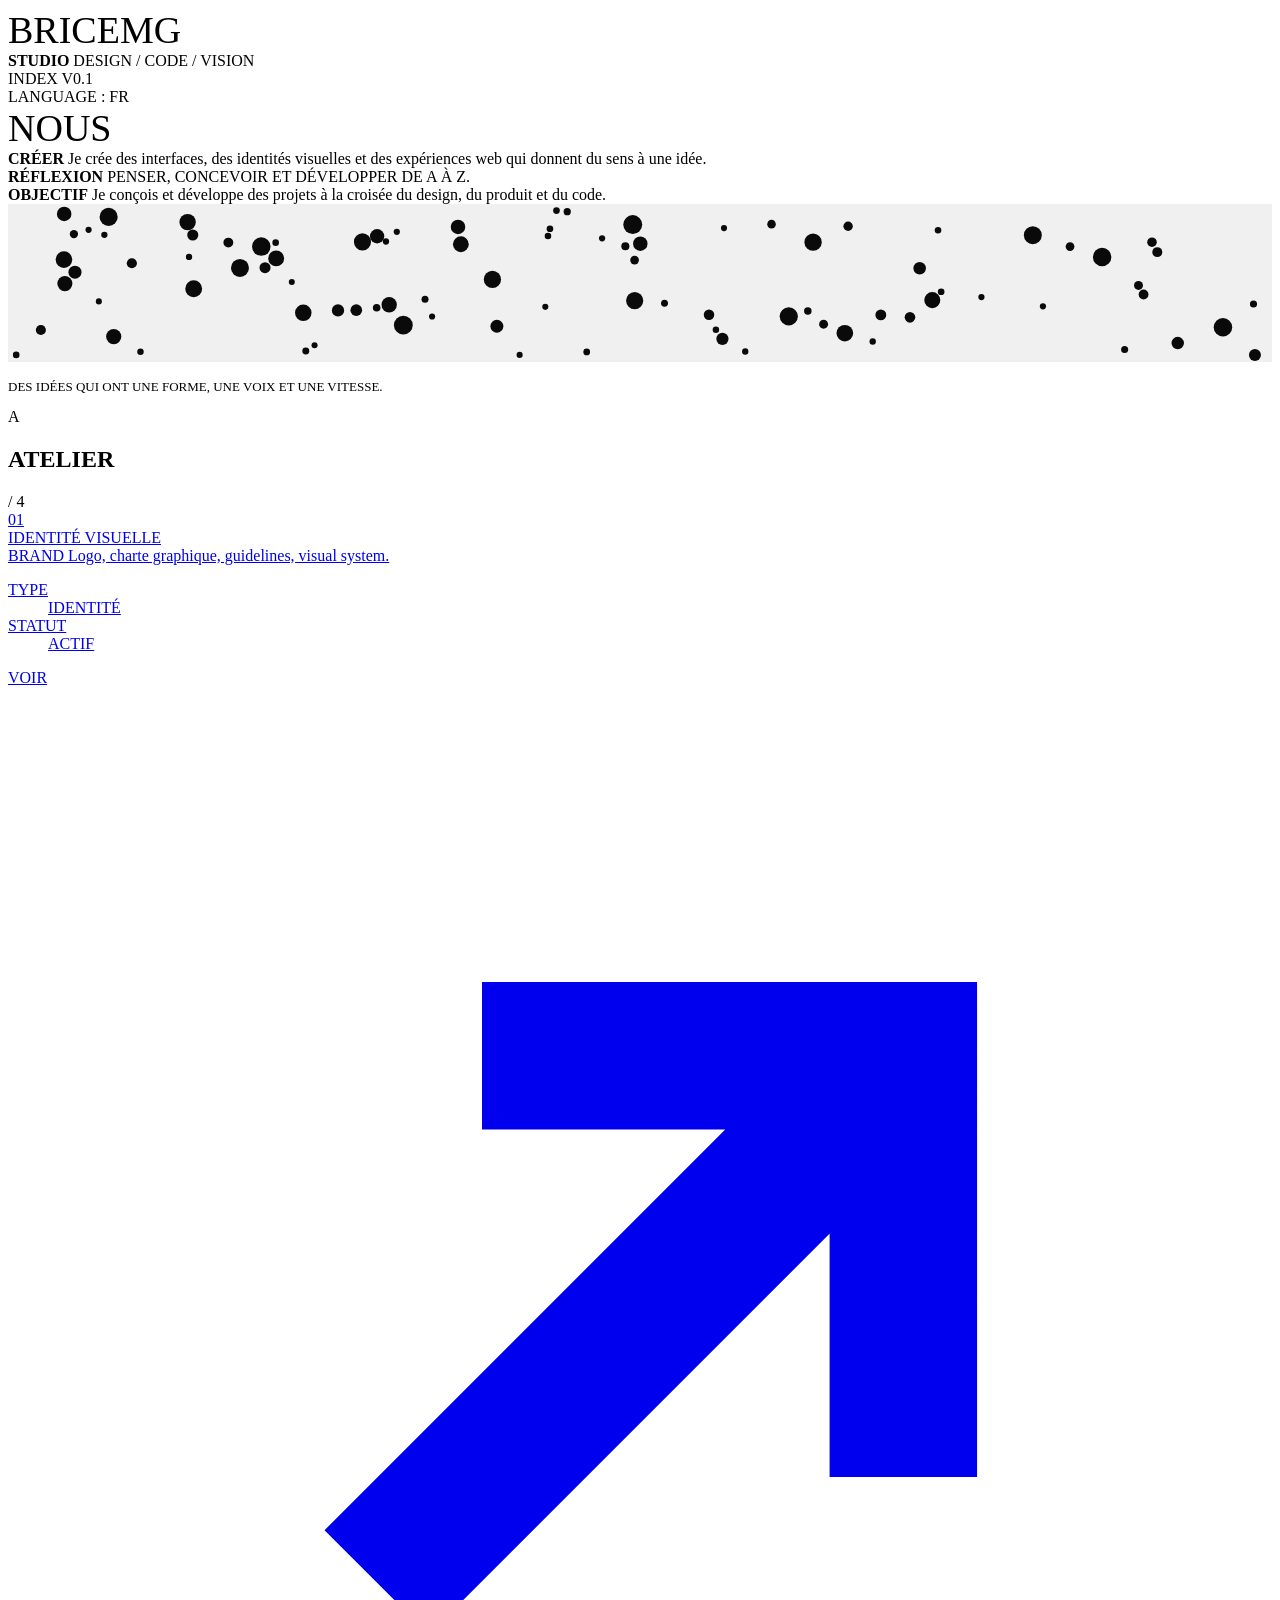
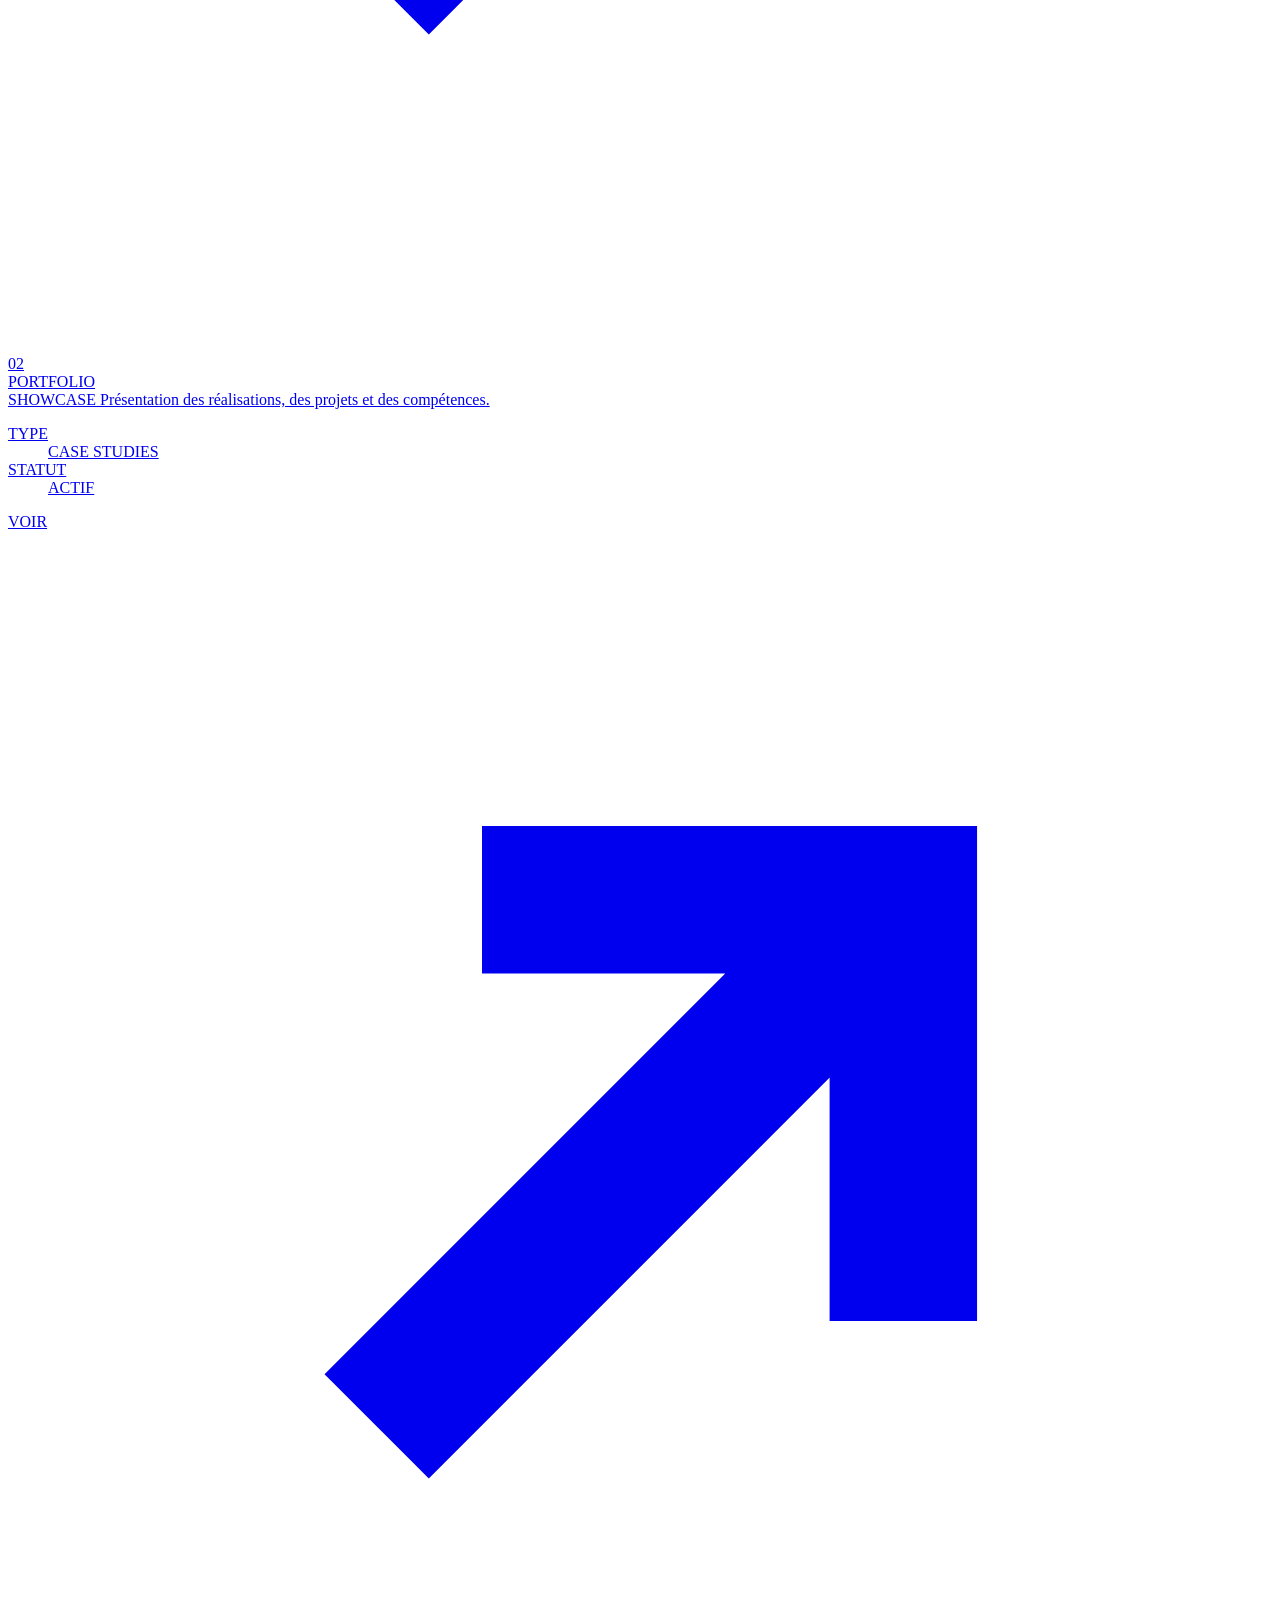
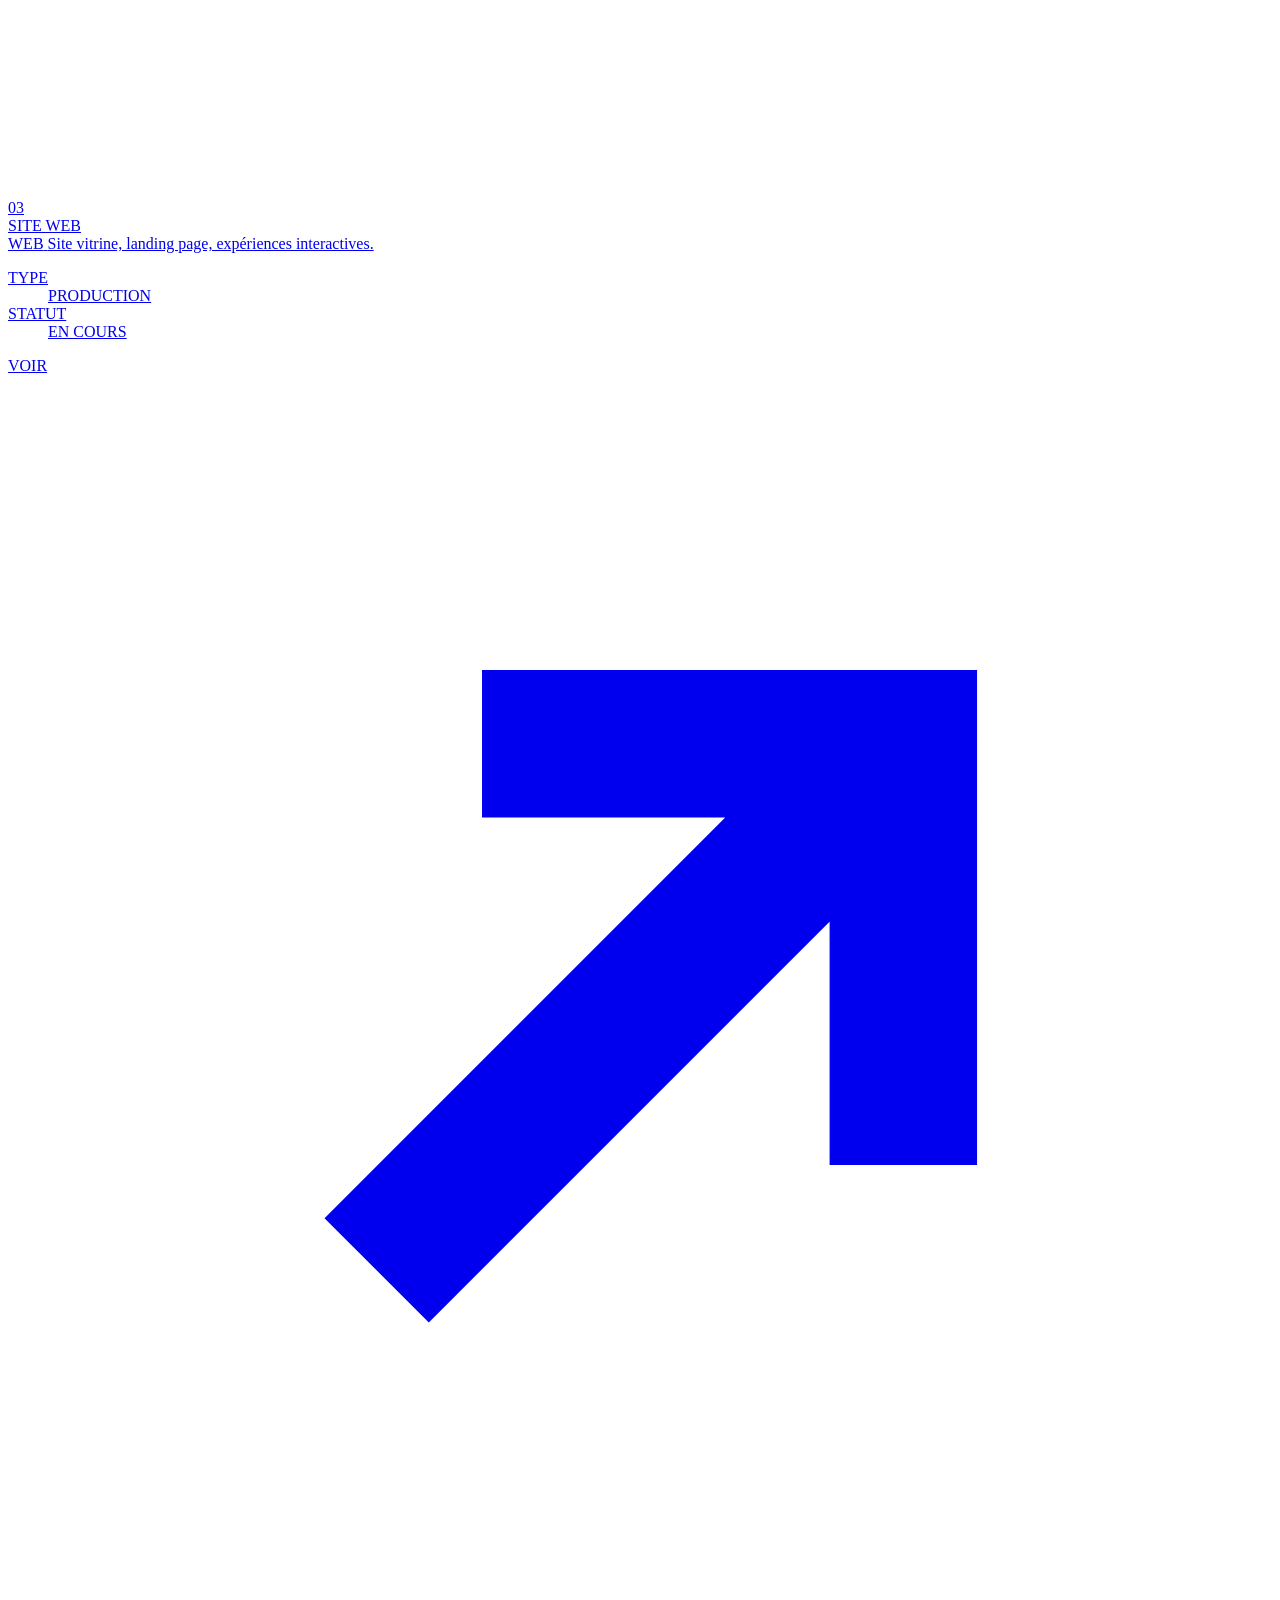
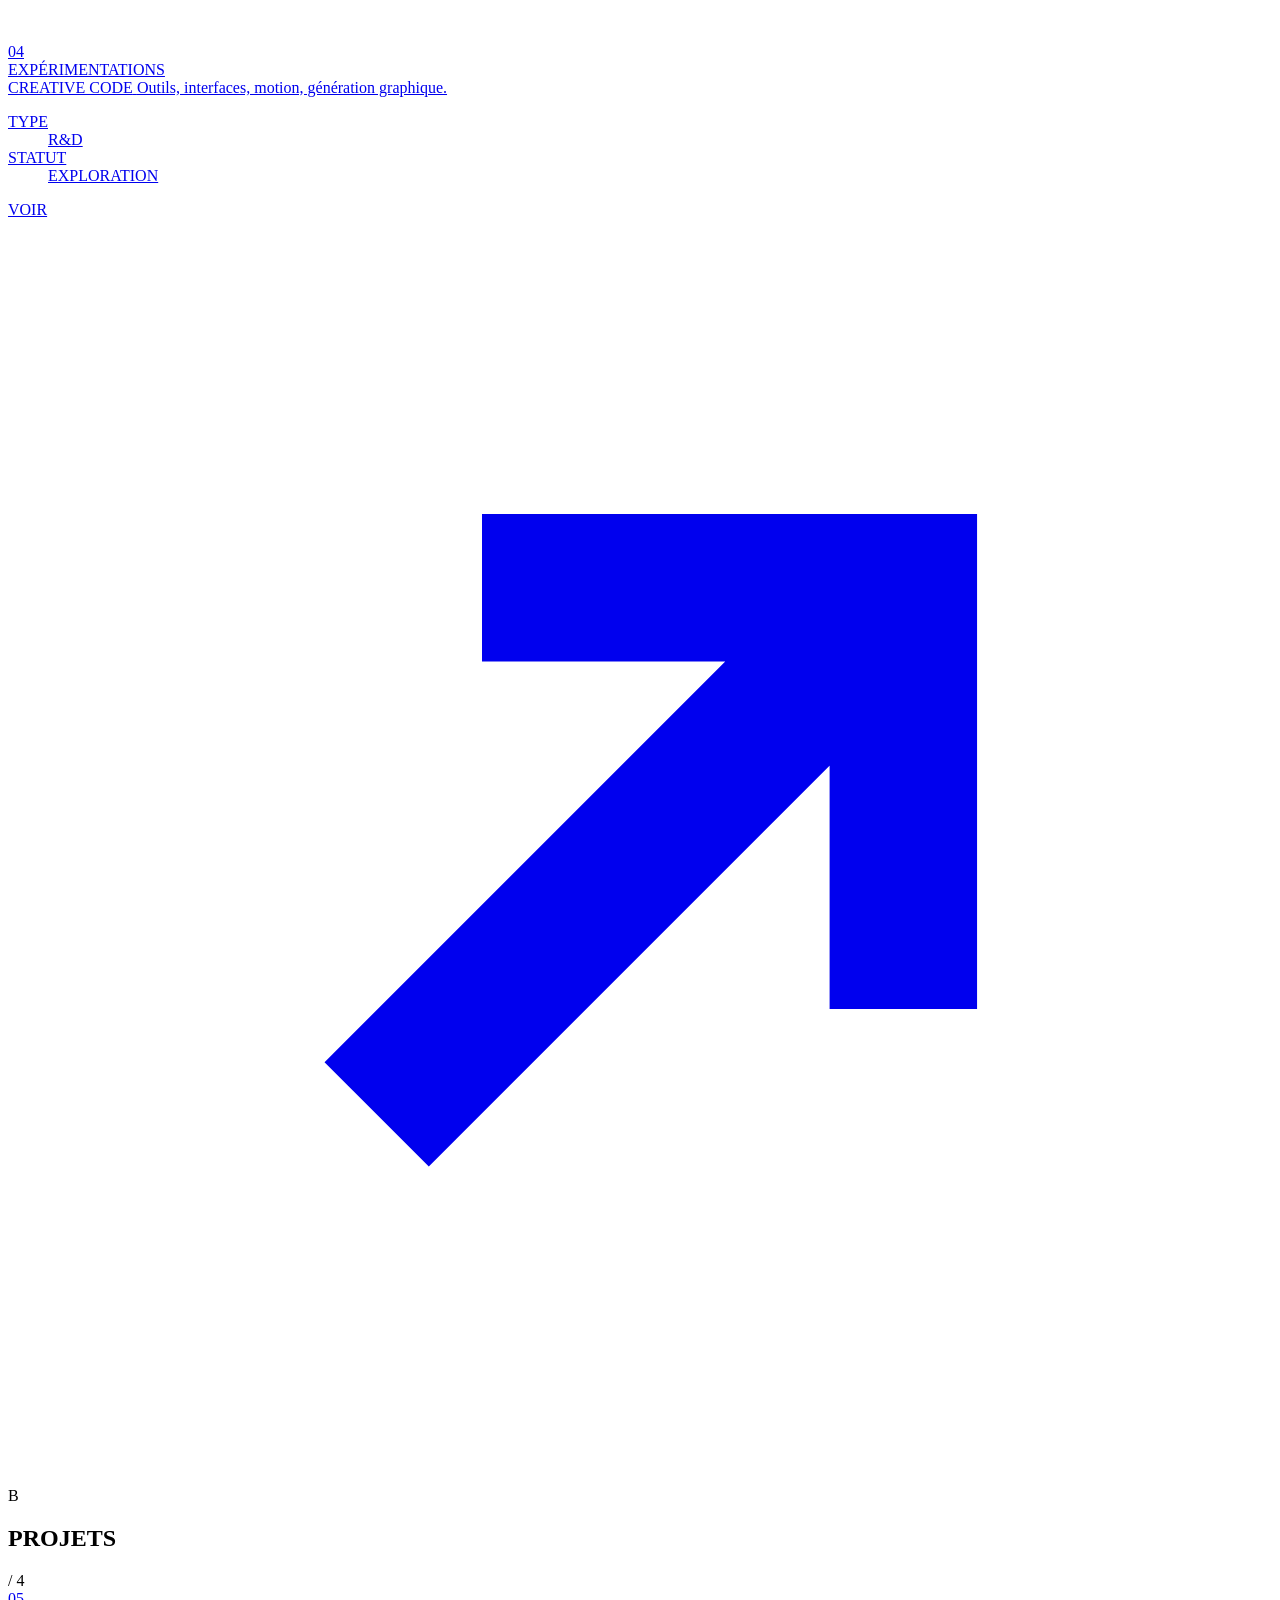
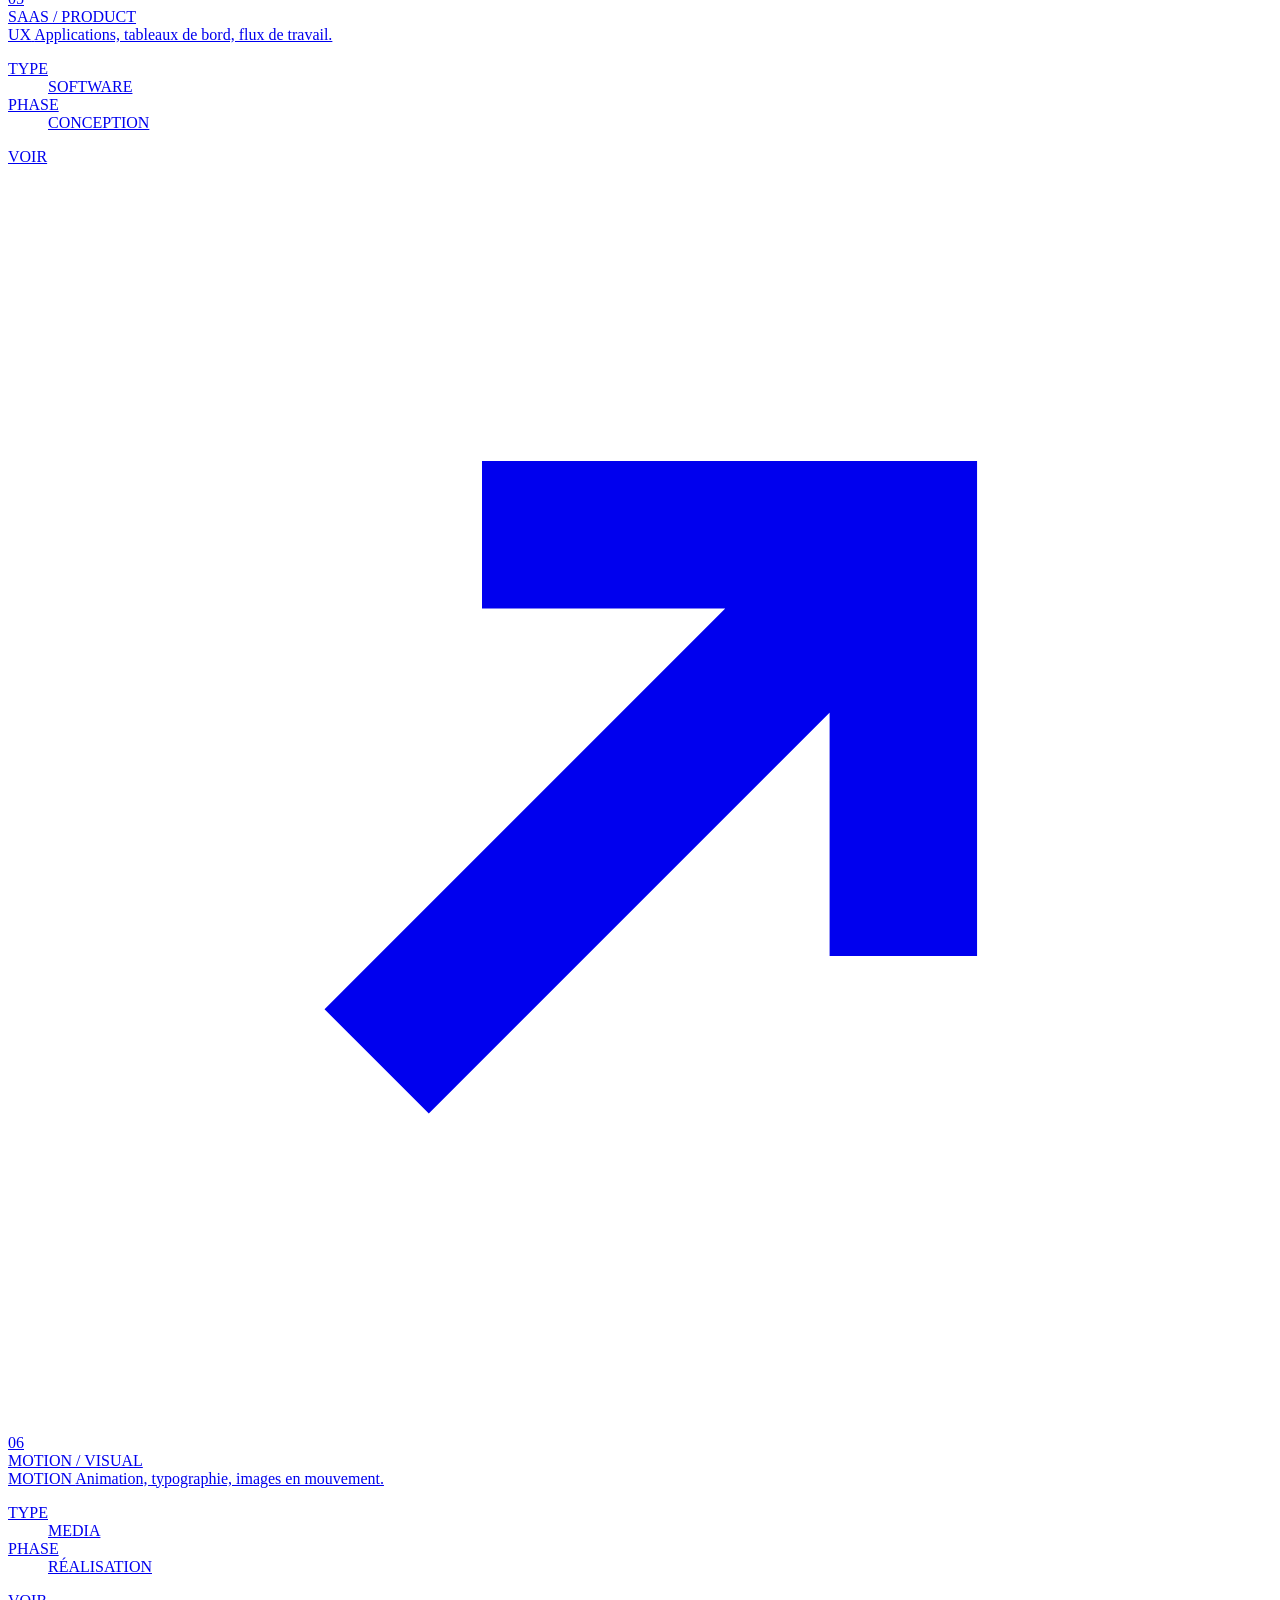
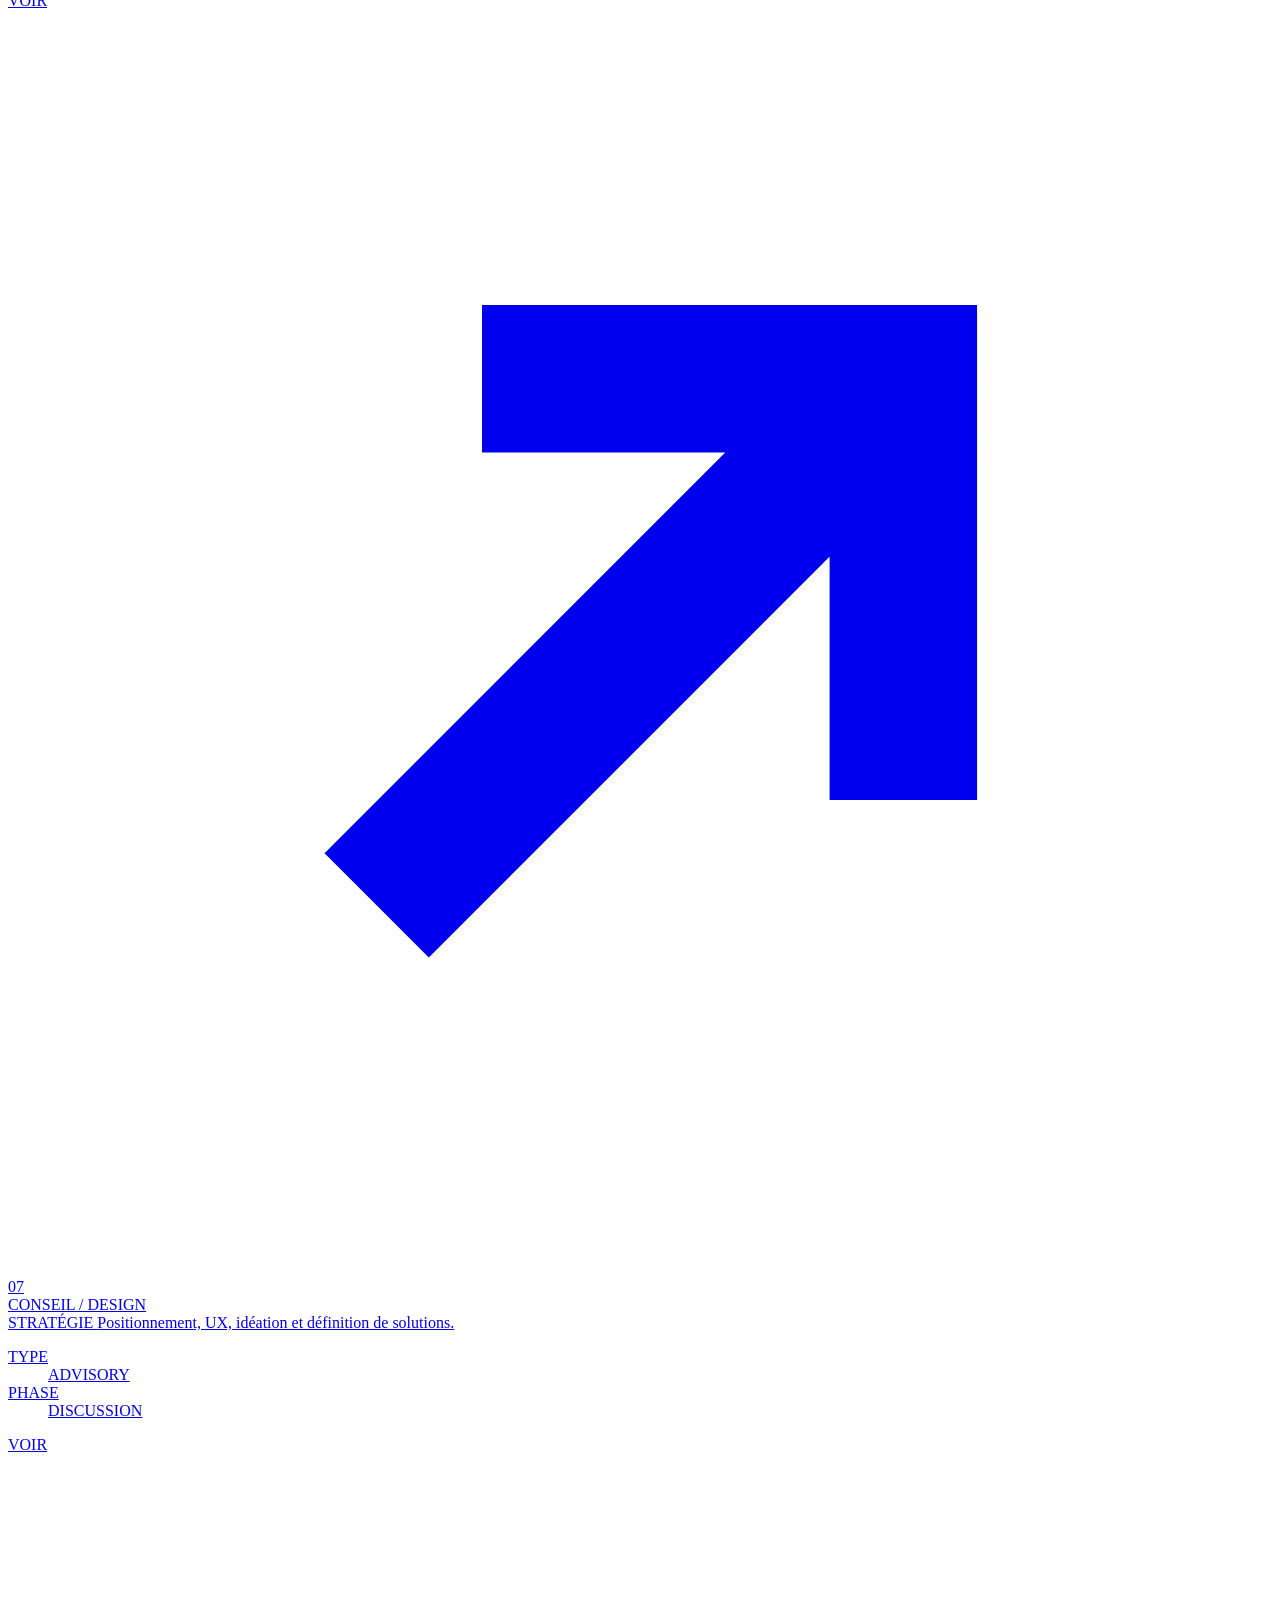
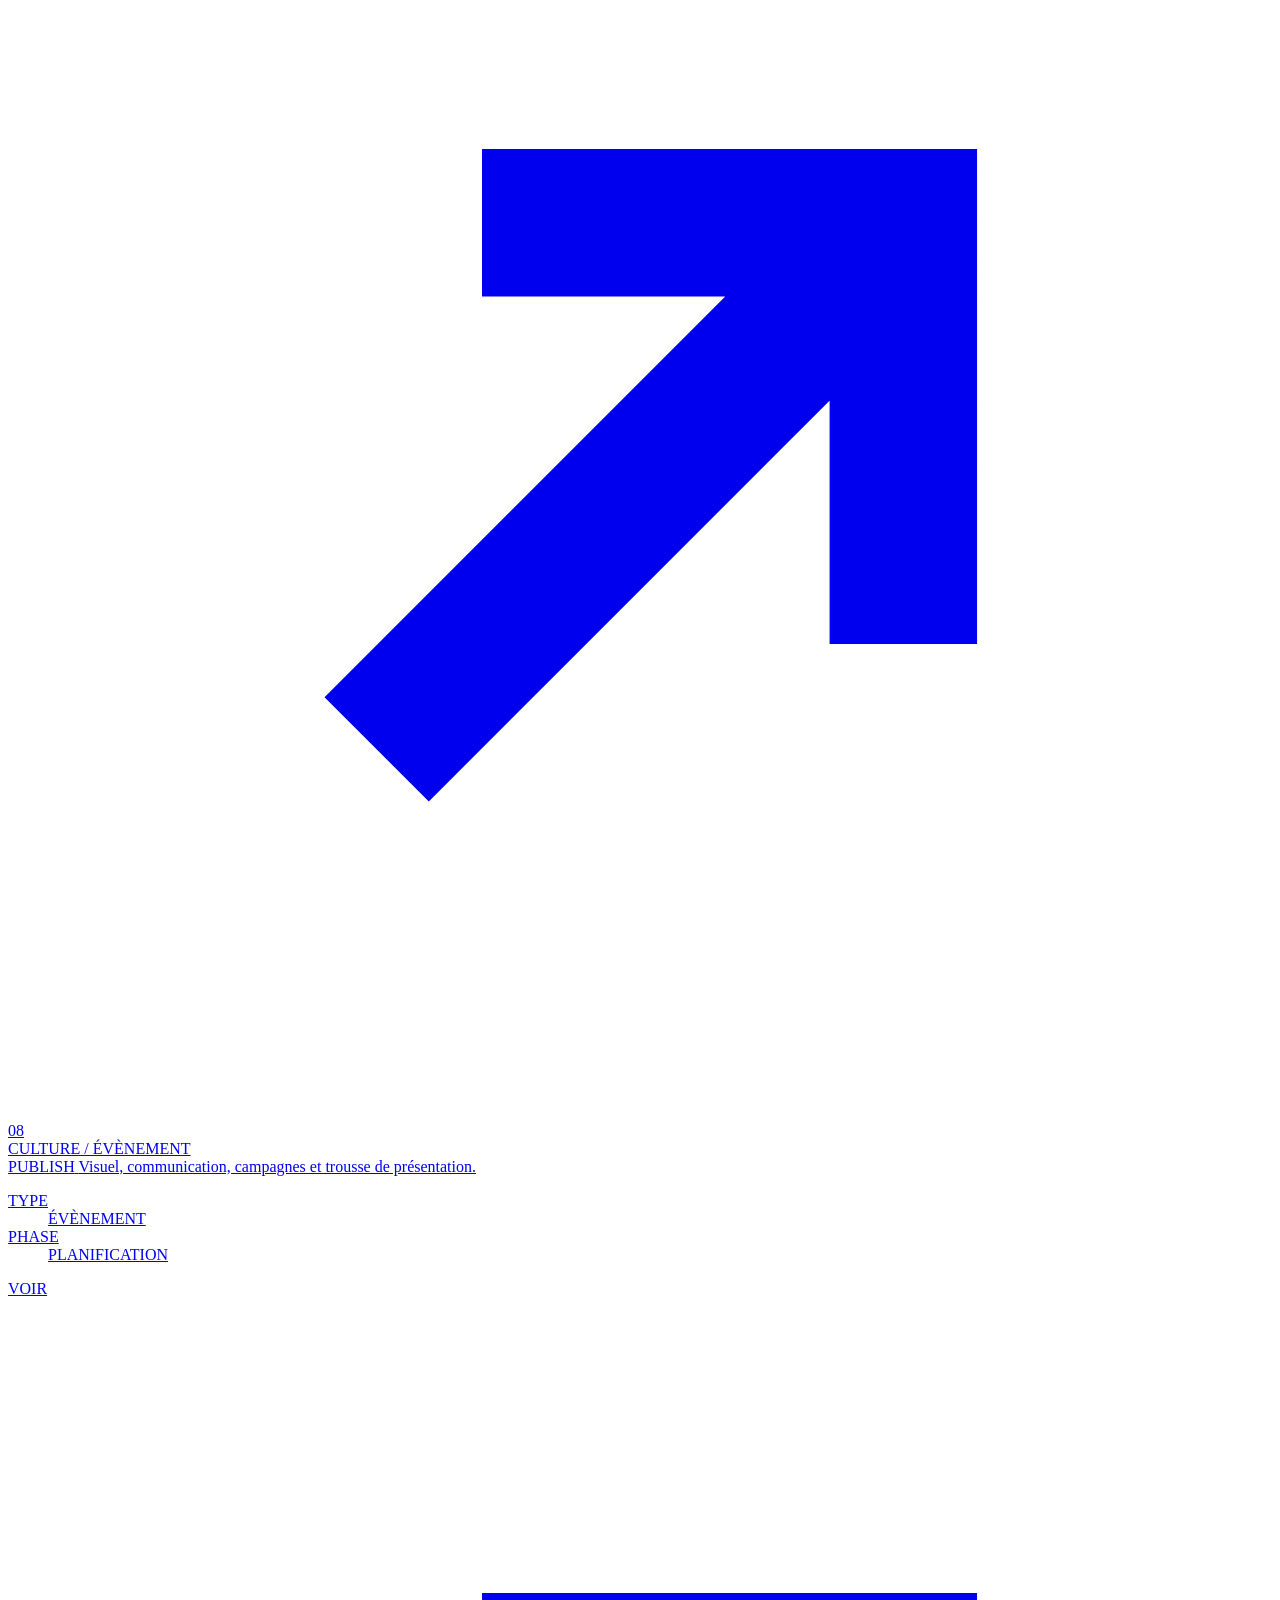
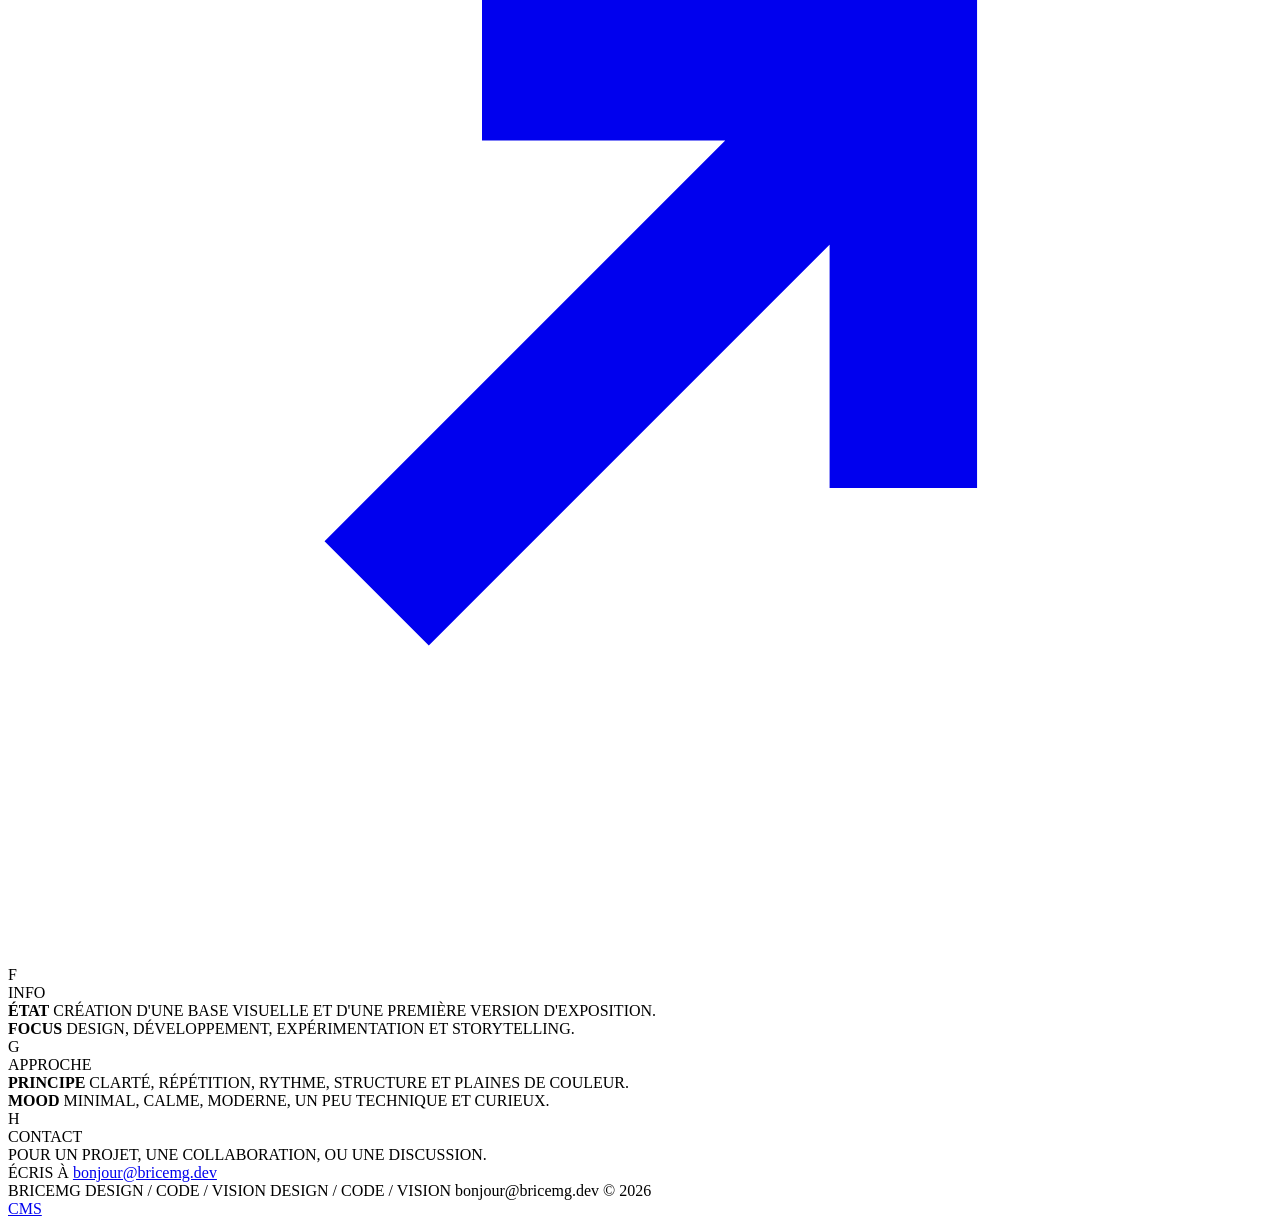
<file: index.html>
<!doctype html>
<html lang="fr">
  <head>
    <meta charset="UTF-8" />
    <meta name="viewport" content="width=device-width, initial-scale=1.0" />
    <title>BRICEMG / STUDIO</title>
    <meta name="description" content="Portfolio personnel, expériences créatives et projets web." />
    <meta name="theme-color" content="#e4e4e4" />
    <link rel="preconnect" href="https://fonts.googleapis.com" />
    <link rel="preconnect" href="https://fonts.gstatic.com" crossorigin />
    <link
      href="https://fonts.googleapis.com/css2?family=Doto:wght@300;500;700;900&family=IBM+Plex+Mono:wght@400;500;600&display=swap"
      rel="stylesheet"
    />
    <link rel="stylesheet" href="styles.css" />
  </head>
  <body>
    <div id="app"></div>
    <script src="content.js"></script>
    <script src="js/utils/storage.js"></script>
    <script src="js/templates/page.js"></script>
    <script src="js/animation/canvas.js"></script>
    <script src="js/index/main.js"></script>
  </body>
</html>
</file>
<file: styles.css>
/* Layout variants and theme-driven adjustments */

.sheet[data-layout="grid"] .cards-row,
.sheet[data-layout="grid"] .projects-row {
  grid-auto-flow: row;
}

/* Bento: emphasize first card */
.sheet[data-layout="bento"] .cards-row {
  display: grid;
  grid-template-columns: 2fr 1fr 1fr;
  gap: var(--gap);
}
.sheet[data-layout="bento"] .cards-row .cell:nth-child(1) {
  grid-column: 1 / span 2;
}

/* Masonry: use column layout for a masonry effect */
.sheet[data-layout="masonry"] .cards-row,
.sheet[data-layout="masonry"] .projects-row {
  column-count: 3;
  column-gap: var(--gap);
}
.sheet[data-layout="masonry"] .cell {
  display: inline-block;
  width: 100%;
  margin-bottom: var(--gap);
}

/* Metro: grid with variable row/column spans */
.sheet[data-layout="metro"] .cards-row {
  display: grid;
  grid-template-columns: repeat(6, 1fr);
  grid-auto-rows: 110px;
  gap: var(--gap);
}
.sheet[data-layout="metro"] .cards-row .cell:nth-child(1) { grid-column: span 3; grid-row: span 2; }
.sheet[data-layout="metro"] .cards-row .cell:nth-child(2) { grid-column: span 2; grid-row: span 1; }
.sheet[data-layout="metro"] .cards-row .cell:nth-child(3) { grid-column: span 1; grid-row: span 2; }

/* Use theme variables for typography */
.title { font-size: clamp(26px, 3.6vw, var(--title-size, 38px)); }
.claim { font-size: var(--text-size, 13px); }

/* Colors: prefer CSS variables already in :root */
:root {
  /* defaults are in styles.css base file */
}
</file>
